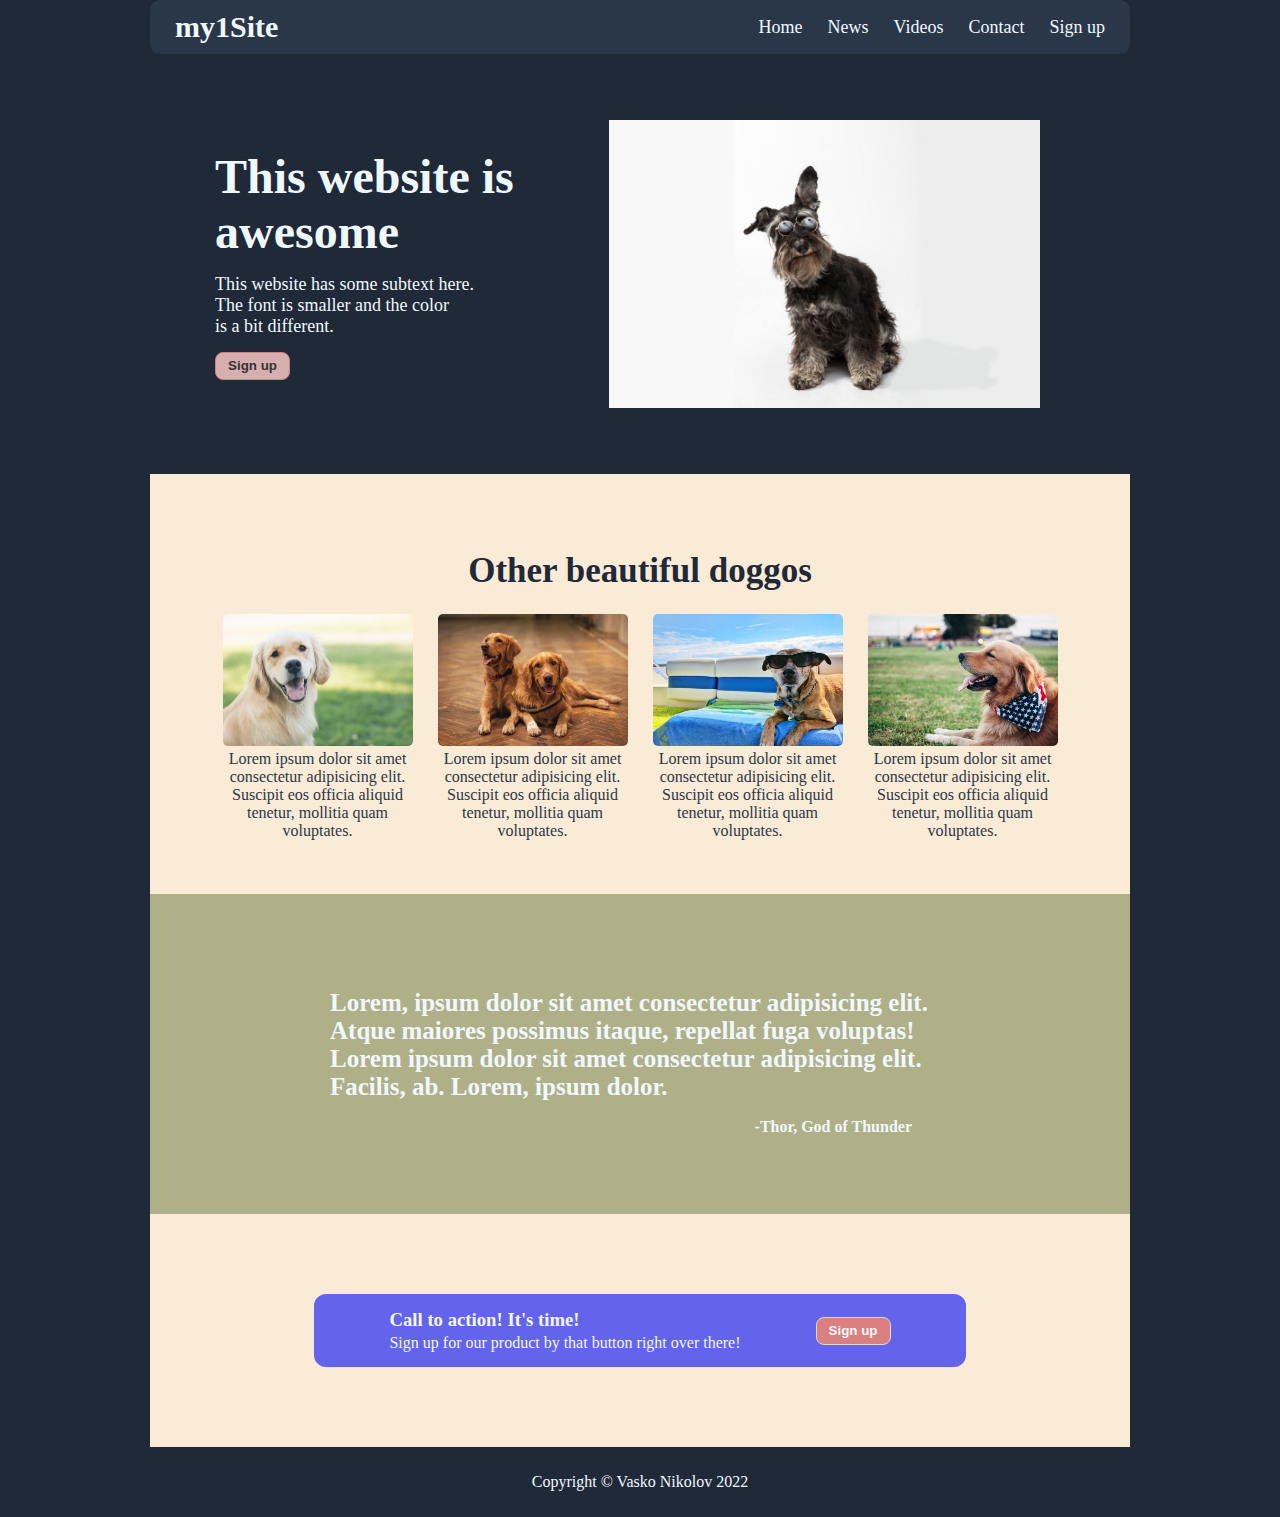
<file: index.html>
<!DOCTYPE html>
<html lang="en">
<head>
    <meta charset="UTF-8">
    <meta http-equiv="X-UA-Compatible" content="IE=edge">
    <meta name="viewport" content="width=device-width, initial-scale=1.0">
    <title>Landing Page</title>
    <link rel="stylesheet" href="assets/styles/style.css">
</head>
<body>
    <div class="navbar">
        <div class="logo">
            <h1>my1Site</h1>
        </div>

        <div class="links">
            <a href="index.html">Home</a>
            <a href="news.html">News</a>
            <a href="videos.html">Videos</a>
            <a href="contact.html">Contact</a>
            <a href="signup.html">Sign up</a>
        </div>
    </div>

    <div class="main">
        <div class="left">
            <h1>This website is <br> awesome</h1>
            <p>
                This website has some subtext here. <br>
                The font is smaller and the color <br>
                is a bit different.
            </p>
            <button class="mainbutton">Sign up</button>
        </div>

        <div class="right">
            <img src="assets/media/doggo.png" alt="photo of a dog">
        </div>
    </div>

    <div class="gallery">

        <div class="title">
            <h1>Other beautiful doggos</h1>
        </div>

        <div class="mediacont">
            <div class="media"> <img src="assets/media/dog1.jpg" alt="dog"> <p>Lorem ipsum dolor sit amet consectetur adipisicing elit. Suscipit eos officia aliquid tenetur, mollitia quam voluptates.</p></div>
            <div class="media"> <img src="assets/media/dog2.jpg" alt="dog"> <p>Lorem ipsum dolor sit amet consectetur adipisicing elit. Suscipit eos officia aliquid tenetur, mollitia quam voluptates.</p></div>
            <div class="media"> <img src="assets/media/dog3.jpg" alt="dog"> <p>Lorem ipsum dolor sit amet consectetur adipisicing elit. Suscipit eos officia aliquid tenetur, mollitia quam voluptates.</p></div>
            <div class="media"> <img src="assets/media/dog4.jpg" alt="dog"> <p>Lorem ipsum dolor sit amet consectetur adipisicing elit. Suscipit eos officia aliquid tenetur, mollitia quam voluptates.</p></div>
        </div>

    </div>

    <div class="quotecont">

        <div class="quote">
            <h1>Lorem, ipsum dolor sit amet consectetur adipisicing elit. Atque maiores possimus itaque,
                repellat fuga voluptas! Lorem ipsum dolor sit amet consectetur adipisicing elit. Facilis,
                ab. Lorem, ipsum dolor.</h1>
            <p>-Thor, God of Thunder</p>
        </div>

    </div>

    <div class="signup_cont">

        <div class="signup_media">

            <div class="signup_text">
                <h3>Call to action! It's time!</h3>
                <p>Sign up for our product by that button right over there!</p>
            </div>
    
            <button class="signup_button">Sign up</button>

        </div>
        
    </div>

    <div class="footer">
        <p>Copyright © Vasko Nikolov 2022</p>
    </div>

</body>
</html>
</file>
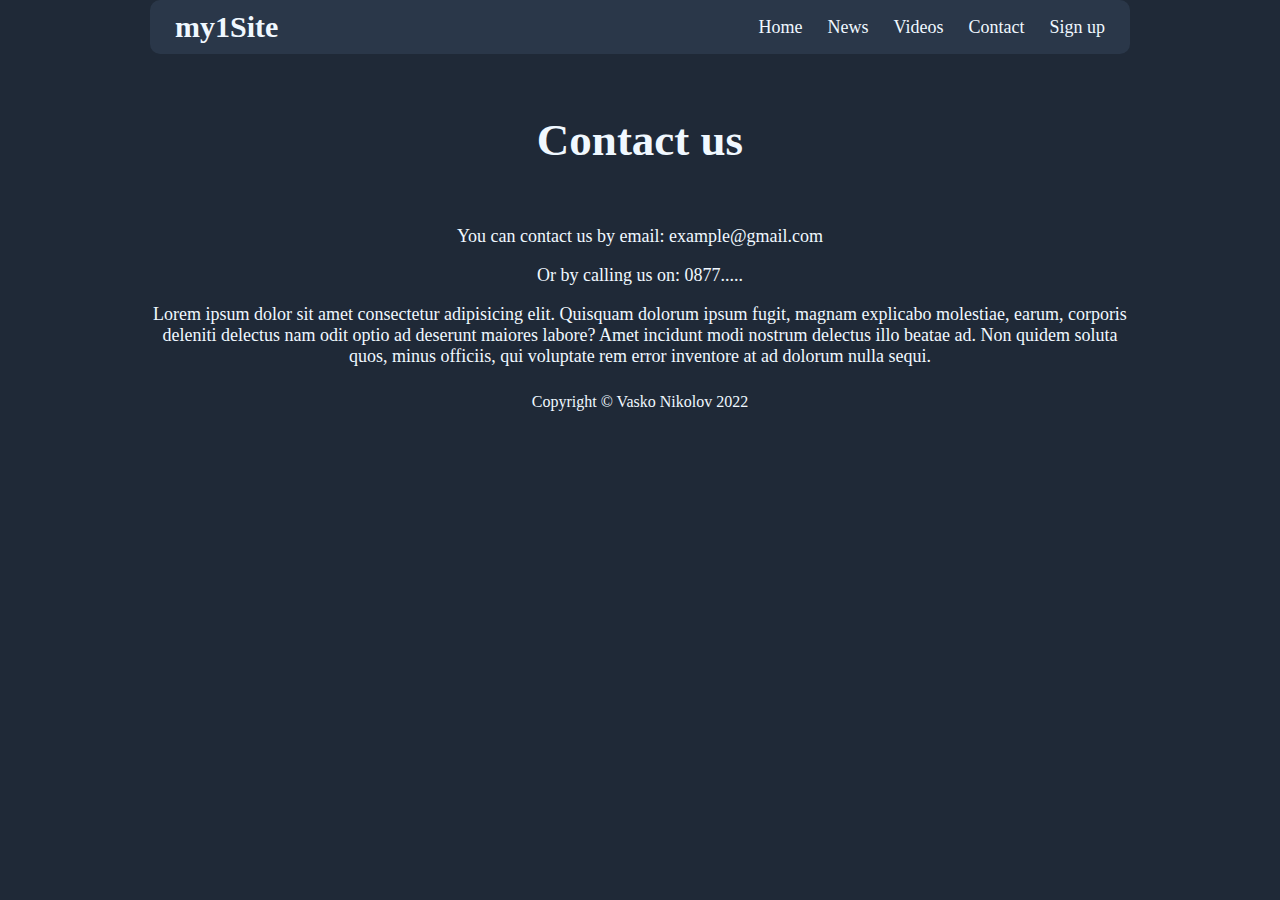
<file: contact.html>
<!DOCTYPE html>
<html lang="en">
<head>
    <meta charset="UTF-8">
    <meta http-equiv="X-UA-Compatible" content="IE=edge">
    <meta name="viewport" content="width=device-width, initial-scale=1.0">
    <title>Contact us</title>
    <link rel="stylesheet" href="assets/styles/style.css">
</head>
<body>

    <div class="navbar">
        <div class="logo">
            <h1>my1Site</h1>
        </div>

        <div class="links">
            <a href="index.html">Home</a>
            <a href="news.html">News</a>
            <a href="videos.html">Videos</a>
            <a href="contact.html">Contact</a>
            <a href="signup.html">Sign up</a>
        </div>
    </div>

    <div class="contact_title">
        <h1>Contact us</h1>
    </div>
    
    <div class="contact_content">
        <p>You can contact us by email: example@gmail.com</p>
        <p>Or by calling us on: 0877.....</p>
        <p>Lorem ipsum dolor sit amet consectetur 
            adipisicing elit. Quisquam dolorum ipsum 
            fugit, magnam explicabo molestiae, earum, 
            corporis deleniti delectus nam odit optio ad 
            deserunt maiores labore? Amet incidunt modi 
            nostrum delectus illo beatae ad. Non quidem soluta 
            quos, minus officiis, qui voluptate rem error 
            inventore at ad dolorum nulla sequi.
        </p>
    </div>

    <div class="footer">
        <p>Copyright © Vasko Nikolov 2022</p>
    </div>
</body>
</html>
</file>
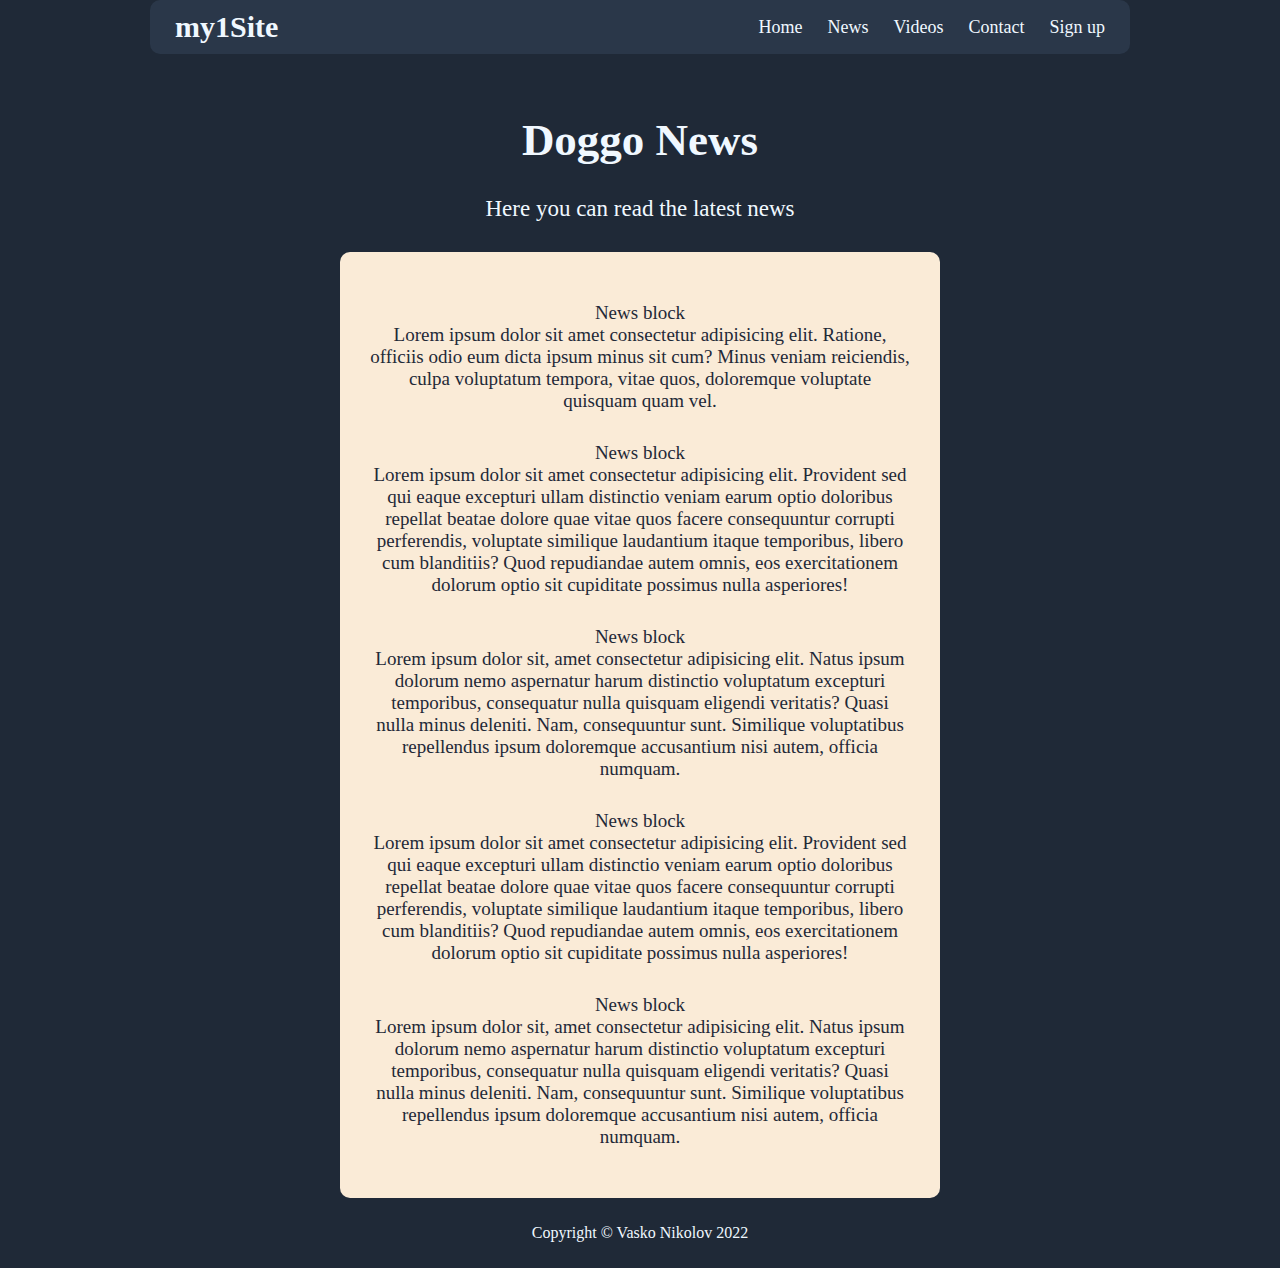
<file: news.html>
<!DOCTYPE html>
<html lang="en">
<head>
    <meta charset="UTF-8">
    <meta http-equiv="X-UA-Compatible" content="IE=edge">
    <meta name="viewport" content="width=device-width, initial-scale=1.0">
    <title>News</title>
    <link rel="stylesheet" href="assets/styles/style.css">
</head>

<body>
    <div class="navbar">
        <div class="logo">
            <h1>my1Site</h1>
        </div>

        <div class="links">
            <a href="index.html">Home</a>
            <a href="news.html">News</a>
            <a href="videos.html">Videos</a>
            <a href="contact.html">Contact</a>
            <a href="signup.html">Sign up</a>
        </div>
    </div>

    <div class="news_title">
        <h1>Doggo News</h1>
        <p>Here you can read the latest news</p>
    </div>

    <div class="news_content">
        <p>News block <br> Lorem ipsum dolor sit amet consectetur adipisicing elit. Ratione, officiis odio eum dicta 
            ipsum minus sit cum? Minus veniam reiciendis, culpa voluptatum tempora, vitae quos, 
            doloremque voluptate quisquam quam vel.
        </p>
        <p>News block <br> Lorem ipsum dolor sit amet consectetur adipisicing elit. Provident sed qui eaque excepturi 
            ullam distinctio veniam earum optio doloribus repellat beatae dolore quae vitae quos 
            facere consequuntur corrupti perferendis, voluptate similique laudantium itaque temporibus, 
            libero cum blanditiis? Quod repudiandae autem omnis, eos exercitationem dolorum optio sit 
            cupiditate possimus nulla asperiores!
         </p>
        <p>News block <br> Lorem ipsum dolor sit, amet consectetur adipisicing elit. Natus ipsum dolorum nemo 
            aspernatur harum distinctio voluptatum excepturi temporibus, consequatur nulla quisquam 
            eligendi veritatis? Quasi nulla minus deleniti. Nam, consequuntur sunt. Similique 
            voluptatibus repellendus ipsum doloremque accusantium nisi autem, officia numquam.
        </p>
        <p>News block <br> Lorem ipsum dolor sit amet consectetur adipisicing elit. Provident sed qui eaque excepturi 
            ullam distinctio veniam earum optio doloribus repellat beatae dolore quae vitae quos 
            facere consequuntur corrupti perferendis, voluptate similique laudantium itaque temporibus, 
            libero cum blanditiis? Quod repudiandae autem omnis, eos exercitationem dolorum optio sit 
            cupiditate possimus nulla asperiores!
         </p>
         <p>News block <br> Lorem ipsum dolor sit, amet consectetur adipisicing elit. Natus ipsum dolorum nemo 
            aspernatur harum distinctio voluptatum excepturi temporibus, consequatur nulla quisquam 
            eligendi veritatis? Quasi nulla minus deleniti. Nam, consequuntur sunt. Similique 
            voluptatibus repellendus ipsum doloremque accusantium nisi autem, officia numquam.
        </p>
    </div>

    <div class="footer">
        <p>Copyright © Vasko Nikolov 2022</p>
    </div>
</body>

</html>
</file>
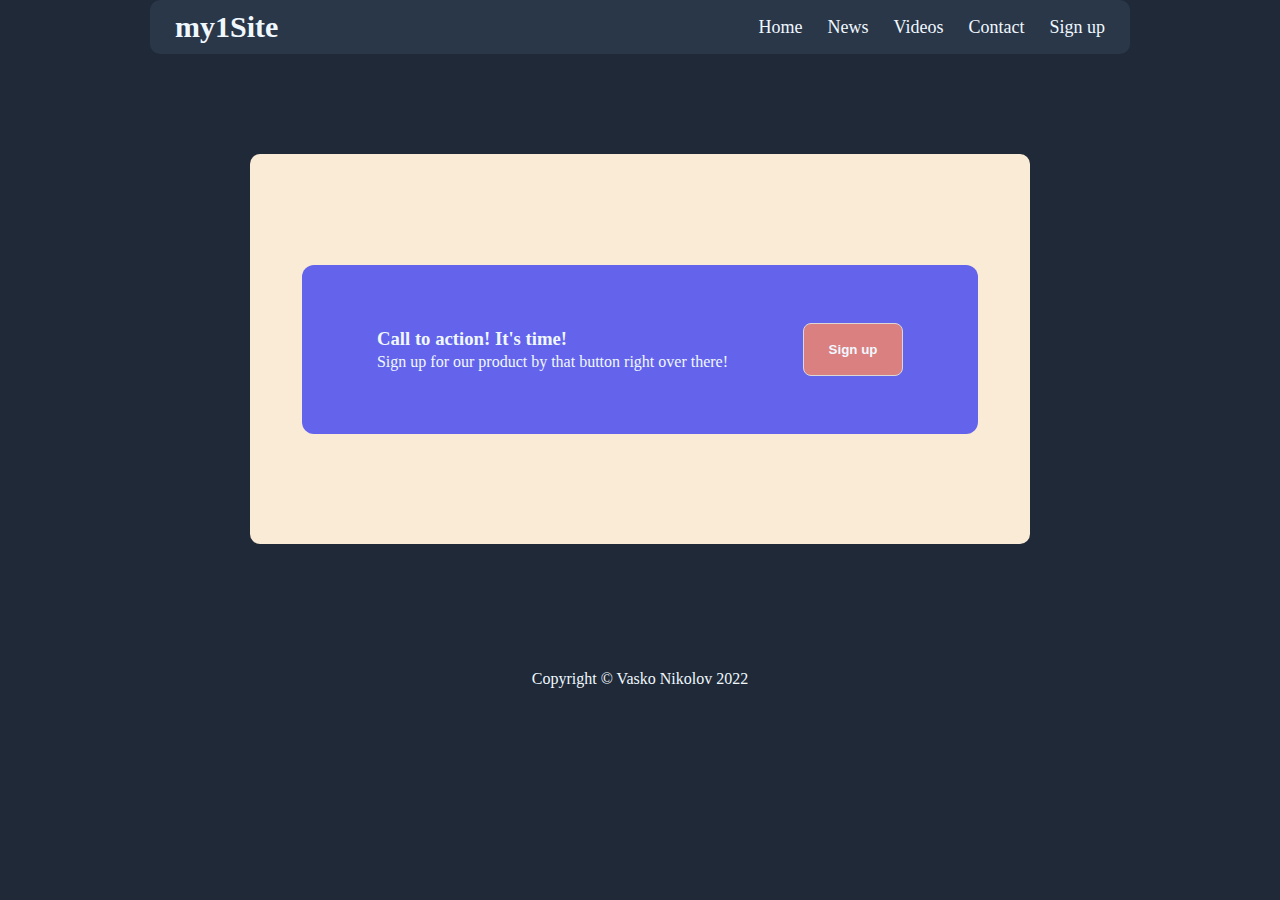
<file: signup.html>
<!DOCTYPE html>
<html lang="en">
<head>
    <meta charset="UTF-8">
    <meta http-equiv="X-UA-Compatible" content="IE=edge">
    <meta name="viewport" content="width=device-width, initial-scale=1.0">
    <title>Sign up</title>
    <link rel="stylesheet" href="assets/styles/style.css">
</head>
<body>
    
    <div class="navbar">
        <div class="logo">
            <h1>my1Site</h1>
        </div>

        <div class="links">
            <a href="index.html">Home</a>
            <a href="news.html">News</a>
            <a href="videos.html">Videos</a>
            <a href="contact.html">Contact</a>
            <a href="signup.html">Sign up</a>
        </div>
    </div>

    <div class="signup_section">
        <div class="signup_content">

            <div class="signup_media2">
    
                <div class="signup_text2">
                    <h3>Call to action! It's time!</h3>
                    <p>Sign up for our product by that button right over there!</p>
                </div>
        
                <button class="signup_button2">Sign up</button>
    
            </div>
            
        </div>
    </div>
    
    <div class="footer">
        <p>Copyright © Vasko Nikolov 2022</p>
    </div>
</body>
</html>
</file>
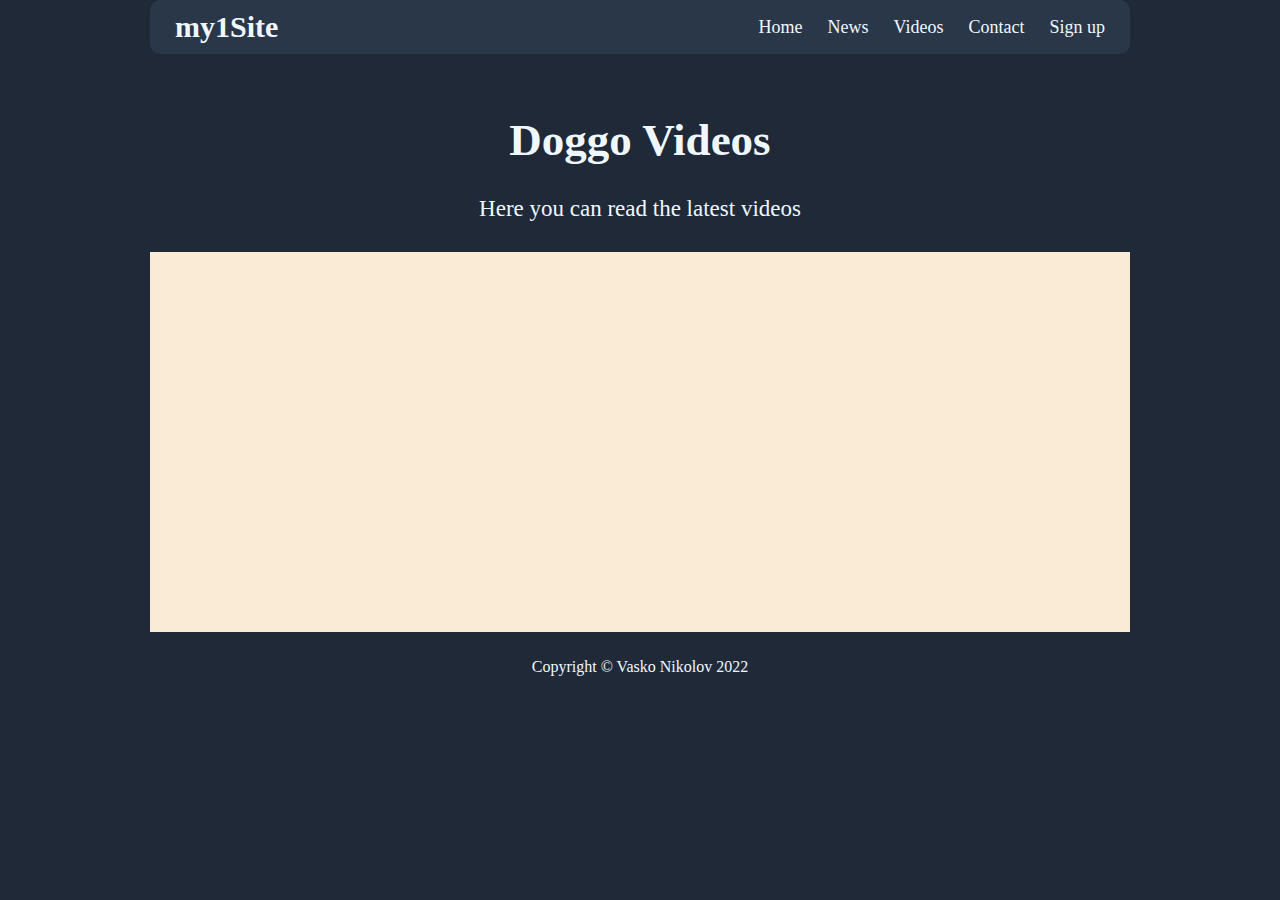
<file: videos.html>
<!DOCTYPE html>
<html lang="en">
<head>
    <meta charset="UTF-8">
    <meta http-equiv="X-UA-Compatible" content="IE=edge">
    <meta name="viewport" content="width=device-width, initial-scale=1.0">
    <title>Videos</title>
    <link rel="stylesheet" href="assets/styles/style.css">
</head>
<body>

    <div class="navbar">
        <div class="logo">
            <h1>my1Site</h1>
        </div>

        <div class="links">
            <a href="index.html">Home</a>
            <a href="news.html">News</a>
            <a href="videos.html">Videos</a>
            <a href="contact.html">Contact</a>
            <a href="signup.html">Sign up</a>
        </div>
    </div>

    <div class="videos_title">
        <h1>Doggo Videos</h1>
        <p>Here you can read the latest videos</p>
    </div>

    <div class="videos_section">
        <div class="videos_container">
            <div class="videos"><iframe class="videos_media" src="https://www.youtube.com/embed/lgyCzXix4CY" title="YouTube video player" frameborder="0" allow="accelerometer; autoplay; clipboard-write; encrypted-media; gyroscope; picture-in-picture" allowfullscreen></iframe></div>
            <div class="videos"><iframe class="videos_media" src="https://www.youtube.com/embed/A4_Czor6KVY" title="YouTube video player" frameborder="0" allow="accelerometer; autoplay; clipboard-write; encrypted-media; gyroscope; picture-in-picture" allowfullscreen></iframe></div>
            <div class="videos"><iframe class="videos_media" src="https://www.youtube.com/embed/7tQ6t-wIxOk" title="YouTube video player" frameborder="0" allow="accelerometer; autoplay; clipboard-write; encrypted-media; gyroscope; picture-in-picture" allowfullscreen></iframe></div>
        </div>
    </div>

    <div class="footer">
        <p>Copyright © Vasko Nikolov 2022</p>
    </div>
</body>
</html>
</file>
<file: assets/styles/style.css>
body{
    margin: 0px 150px;
    padding: 0;
    background-color: #1F2937;
    color: aliceblue;
}

/* Navigation */
.navbar{
    display: flex;
    justify-content: space-between;
    align-items: center;
    background-color: #2a3749;
    padding: 10px 25px;
    border-radius: 10px;
    flex-wrap: wrap;
}

.logo h1{
    margin: 0;
    padding: 0;
    font-size: 30px;
}

.links a{
    text-decoration: none;
    color: aliceblue;
    font-size: 18px;
}

.links a:hover{
    /* background-color: #5e6e85; */
    color: aquamarine;
}

.links{
    display: flex;
    gap: 25px;
}


/*------ Index Page ------*/

/* Main div */
.main{
    display: flex;
    height: 420px;
    padding: 0px 65px;
    justify-content: space-between;
    align-items: center;
}

.left{
    display: flex;
    flex-direction: column;
    flex-shrink: 0;
    gap: 15px;
}

.left h1{
    font-size: 48px;
    margin: 0;
    /* margin-bottom: 10px; */
}

.left p{
    font-size: 18px;
}

button{
    width: 75px;
    height: 28px;
    border-radius: 8px;
    border: 1px solid rgb(202, 129, 129);
    background-color: rgb(214, 174, 174);
    color: rgb(51, 51, 51);
    font-weight: bold;
}

button:hover{
    background-color: rgb(207, 123, 123);
    color: rgb(211, 211, 211);
}

.right{
    display: flex;
    padding: 15px 0px;
    padding-right: 25px;
}

.right img{
    height: 288px;
}

/* Gallery div */

.gallery{
    display: flex;
    flex-direction: column;
    justify-content: center;
    height: 420px;
    padding: 0px 45px;
    background-color: antiquewhite;
}

.title h1{
    font-size: 35px;
    text-align: center;
    color: #1F2937;
}

.mediacont{
    display: flex;
    justify-content: center;
    gap: 25px;
    flex-wrap: wrap;
}

.media{
    width: 190px;
}

.mediacont img{
    width: 190px;
    height: 132px;
    border-radius: 5px;
}

.mediacont p{
    display: flex;
    flex-wrap: wrap;
    color: #2a3749;
    text-align: center;
}

/* Quote div */

.quotecont{
    display: flex;
    justify-content: center;
    align-items: center;
    height: 320px;
    padding: 0px 45px;
    background-color: rgb(175, 175, 136);
}

.quote{
    display: flex;
    flex-direction: column;
    width: 620px;
}

.quote h1{
    display: flex;
    flex-wrap: wrap;
    font-size: 25px;
}

.quote p{
    display: flex;
    align-self: flex-end;
    padding-right: 38px;
    font-weight: bold;
}

/* Sign up div */

.signup_cont{
    display: flex;
    justify-content: center;
    align-items: center;
    background-color: antiquewhite;
}

.signup_media{
    display: flex;
    justify-content: center;
    align-items: center;
    background-color: rgb(99, 99, 235);
    margin: 80px 0px;
    padding: 0px 75px;
    border-radius: 12px;
    gap: 75px;
}

.signup_text{
    display: flex;
    flex-direction: column;
    margin: 0 auto;
    gap: 3px;
    padding: 15px 0px;
}

.signup_text h3, p{
    margin: 0;
}

.signup_button{
    color: aliceblue;
    background-color: rgb(219, 128, 128);
    border: 1px solid rgb(219, 216, 216);
}

.signup_button:hover{
    background-color: rgb(207, 123, 123);
    color: rgb(83, 82, 82);
}

/* Footer div */

.footer{
    height: 70px;
    /* background-color: #2a3749; */
    display: flex;
    justify-content: center;
    align-items: center;
}


/*------ News Page ------*/

/* News Title */
.news_title{
    display: flex;
    flex-direction: column;
    height: auto;
    padding: 30px 0px;
    justify-content: flex-start;
    align-items: center;
}

.news_title h1{
    font-size: 45px;
}

.news_title p{
    font-size: 23px;
}

/* News Content */
.news_content{
    display: flex;
    flex-direction: column;
    height: auto;
    margin: 0px 190px;
    padding: 35px 15px;
    justify-content: center;
    align-items: center;
    background-color: antiquewhite;
    color: #1F2937;
    border-radius: 10px;
}

.news_content p{
    font-size: 19px;
    padding: 15px;
    text-align: center;
}


/*------ Videos Page ------*/

/* Videos Title */
.videos_title{
    display: flex;
    flex-direction: column;
    height: auto;
    padding: 30px 0px;
    justify-content: flex-start;
    align-items: center;
}

.videos_title h1{
    font-size: 45px;
}

.videos_title p{
    font-size: 23px;
}

/* Videos Gallery */

.videos_section{
    display: flex;
    flex-direction: column;
    justify-content: center;
    height: 380px;
    padding: 0px 45px;
    background-color: antiquewhite;
}

.videos_container{
    display: flex;
    justify-content: center;
    gap: 25px;
    flex-wrap: wrap;
}

.videos{
    width: 265px;
}

.videos_media{
    width: 265px;
    height: 170px;
}


/*------ Contacts Page ------*/

.contact_title{
    display: flex;
    flex-direction: column;
    height: auto;
    padding: 30px 0px;
    justify-content: flex-start;
    align-items: center;
}

.contact_title h1{
    font-size: 45px;
}

.contact_content{
    display: flex;
    flex-direction: column;
    justify-content: center;
    align-items: center;
    gap: 18px;
}

.contact_content p{
    text-align: center;
    font-size: 18px;
}


/*------ Sign up Page ------*/

.signup_section{
    display: flex;
    justify-content: center;
    align-items: center;
    padding: 100px 0px;
}

.signup_content{
    display: flex;
    justify-content: center;
    align-items: center;
    background-color: antiquewhite;
    width: 780px;
    height: 390px;
    border-radius: 10px;
}

.signup_media2{
    display: flex;
    justify-content: center;
    align-items: center;
    background-color: rgb(99, 99, 235);
    margin: 80px 0px;
    padding: 48px 75px;
    border-radius: 12px;
    gap: 75px;
}

.signup_text2{
    display: flex;
    flex-direction: column;
    margin: 0 auto;
    gap: 3px;
    padding: 15px 0px;
}

.signup_text2 h3, p{
    margin: 0;
}

.signup_button2{
    color: aliceblue;
    background-color: rgb(219, 128, 128);
    border: 1px solid rgb(219, 216, 216);
    height: 53px;
    width: 100px;
}

.signup_button2:hover{
    background-color: rgb(207, 123, 123);
    color: rgb(83, 82, 82);
}
</file>
